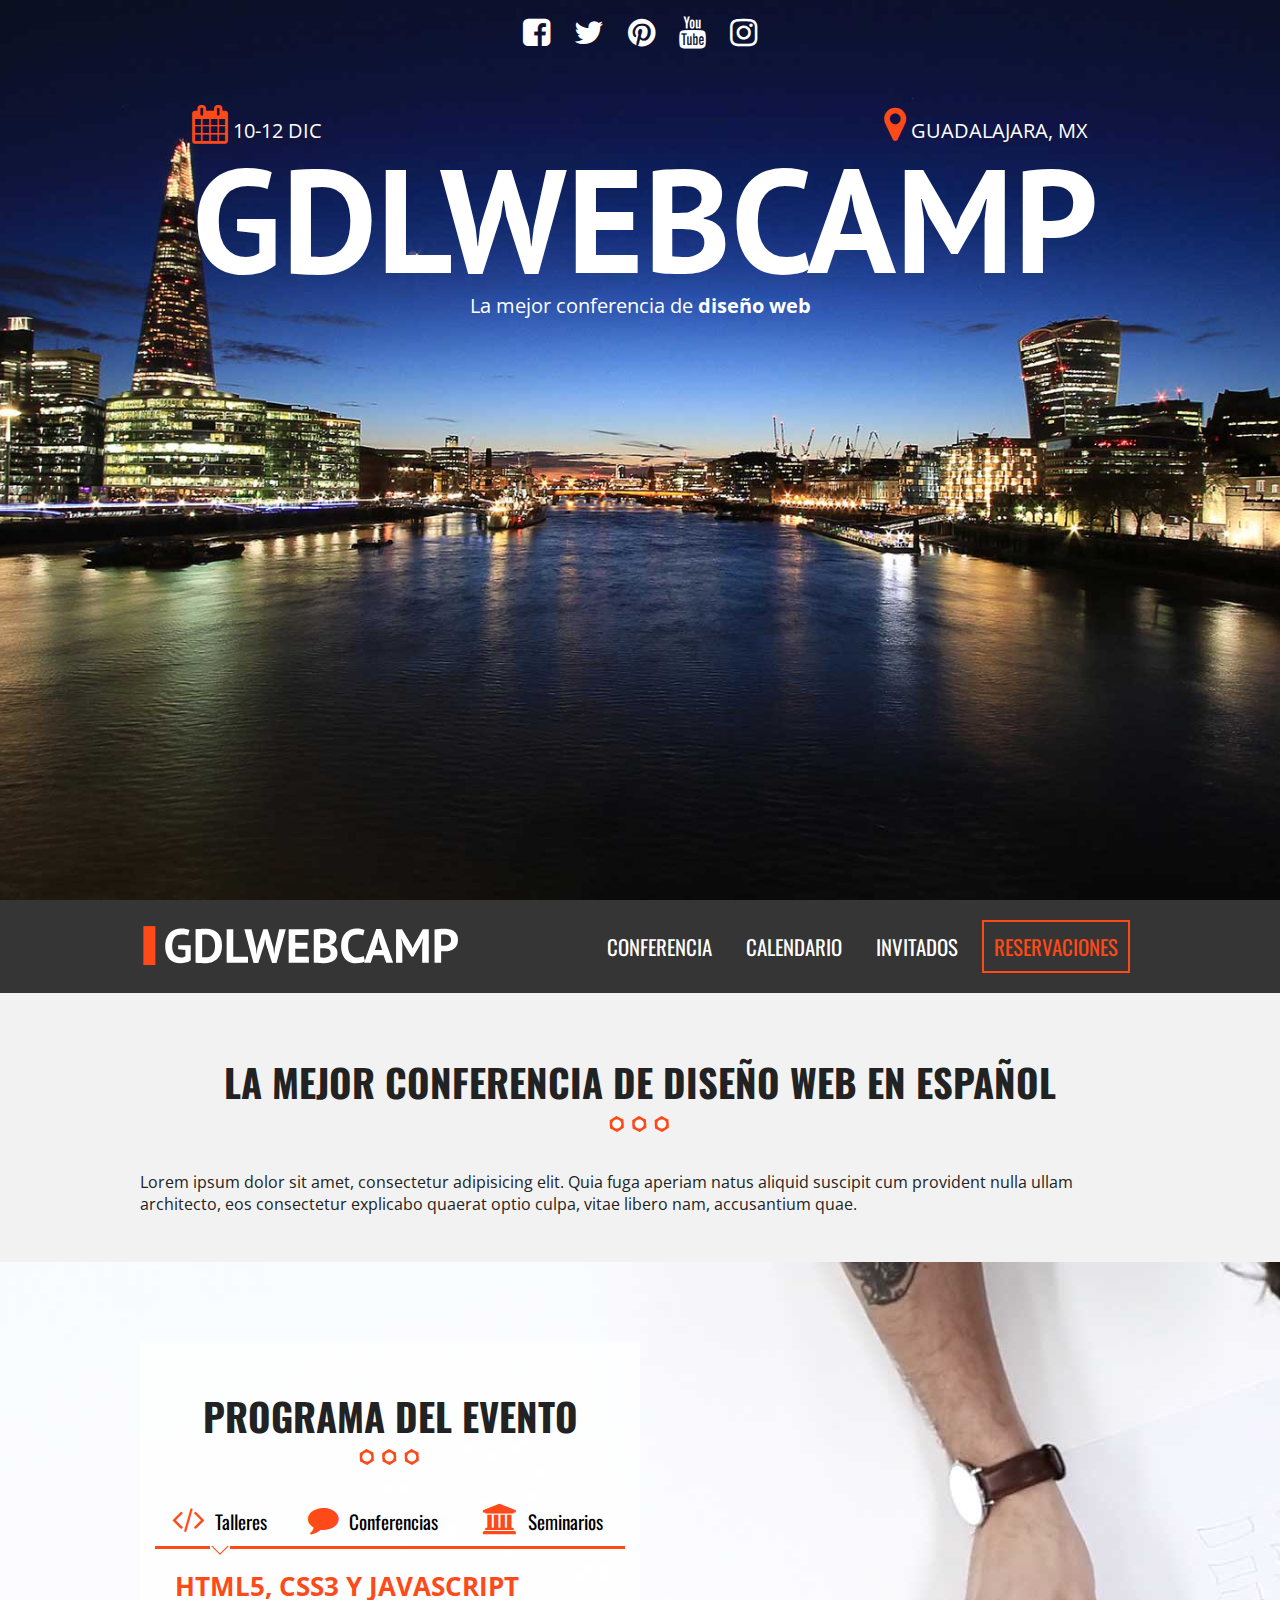
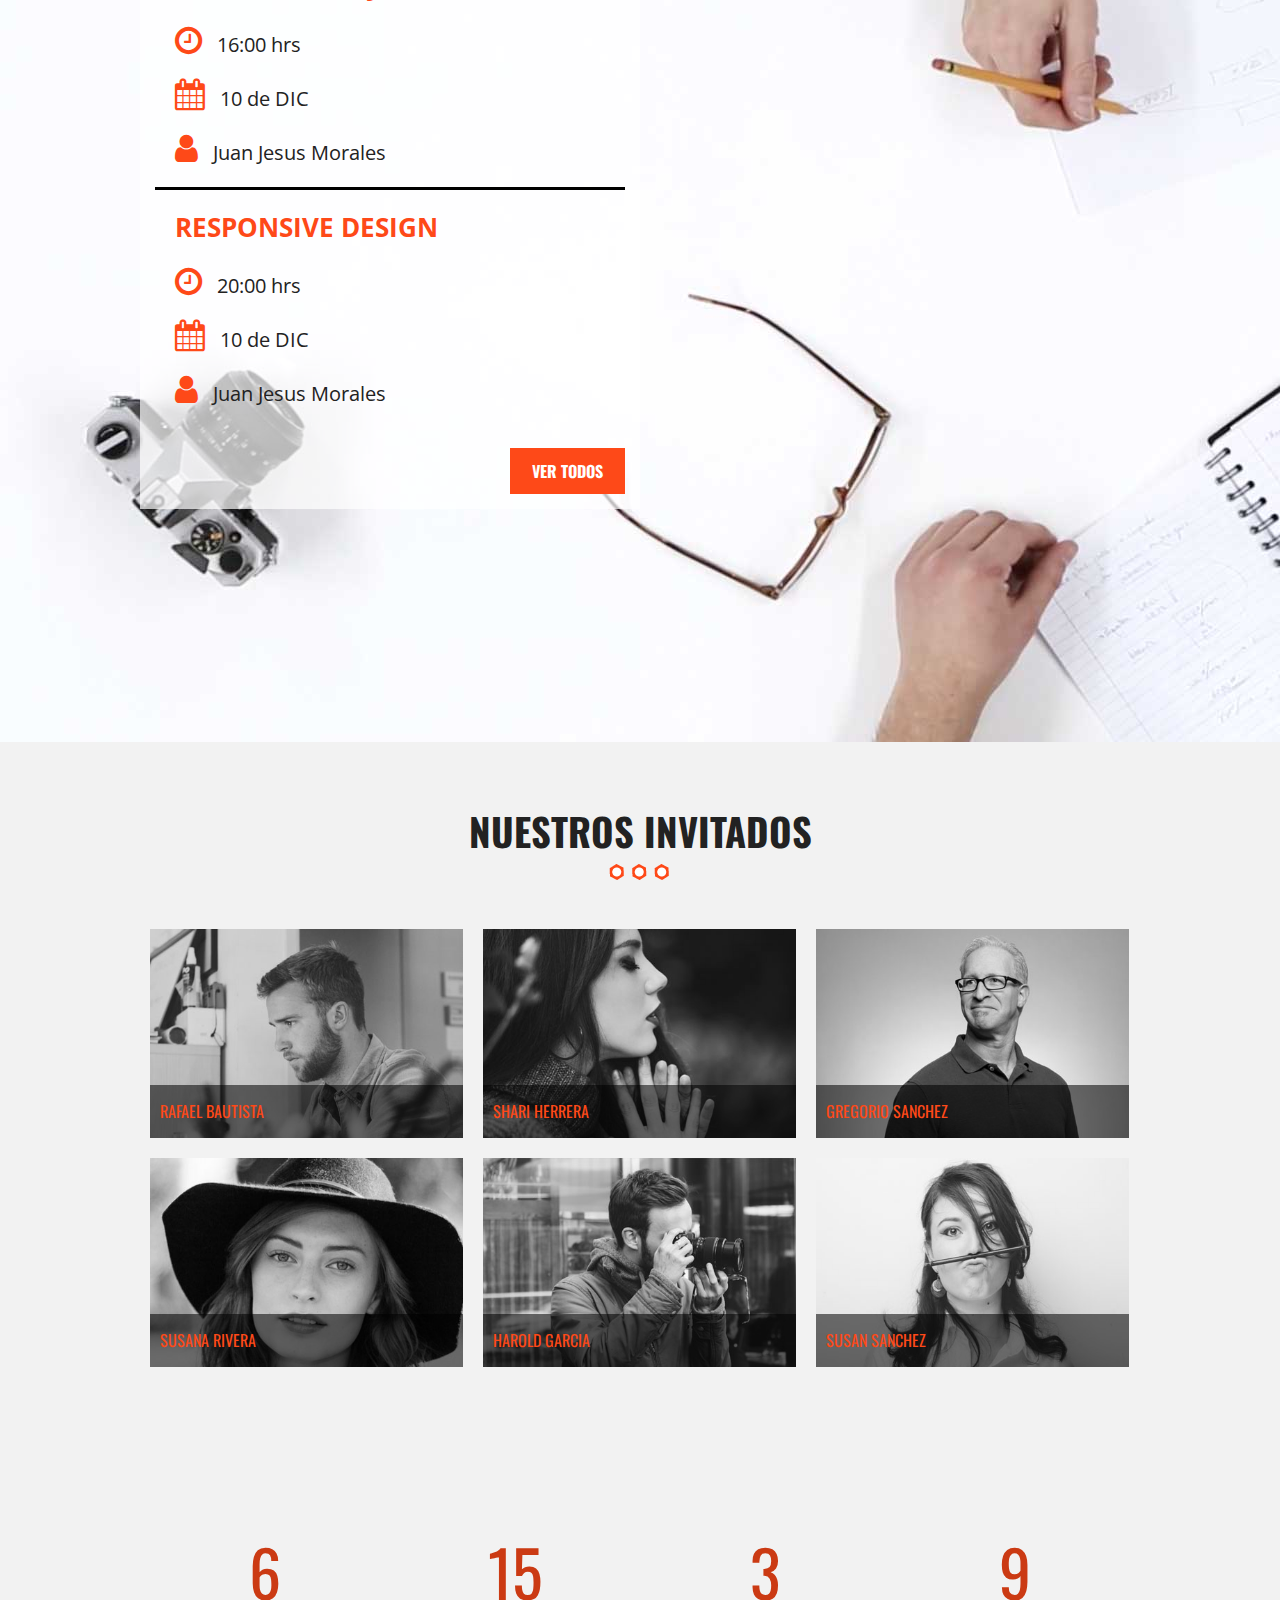
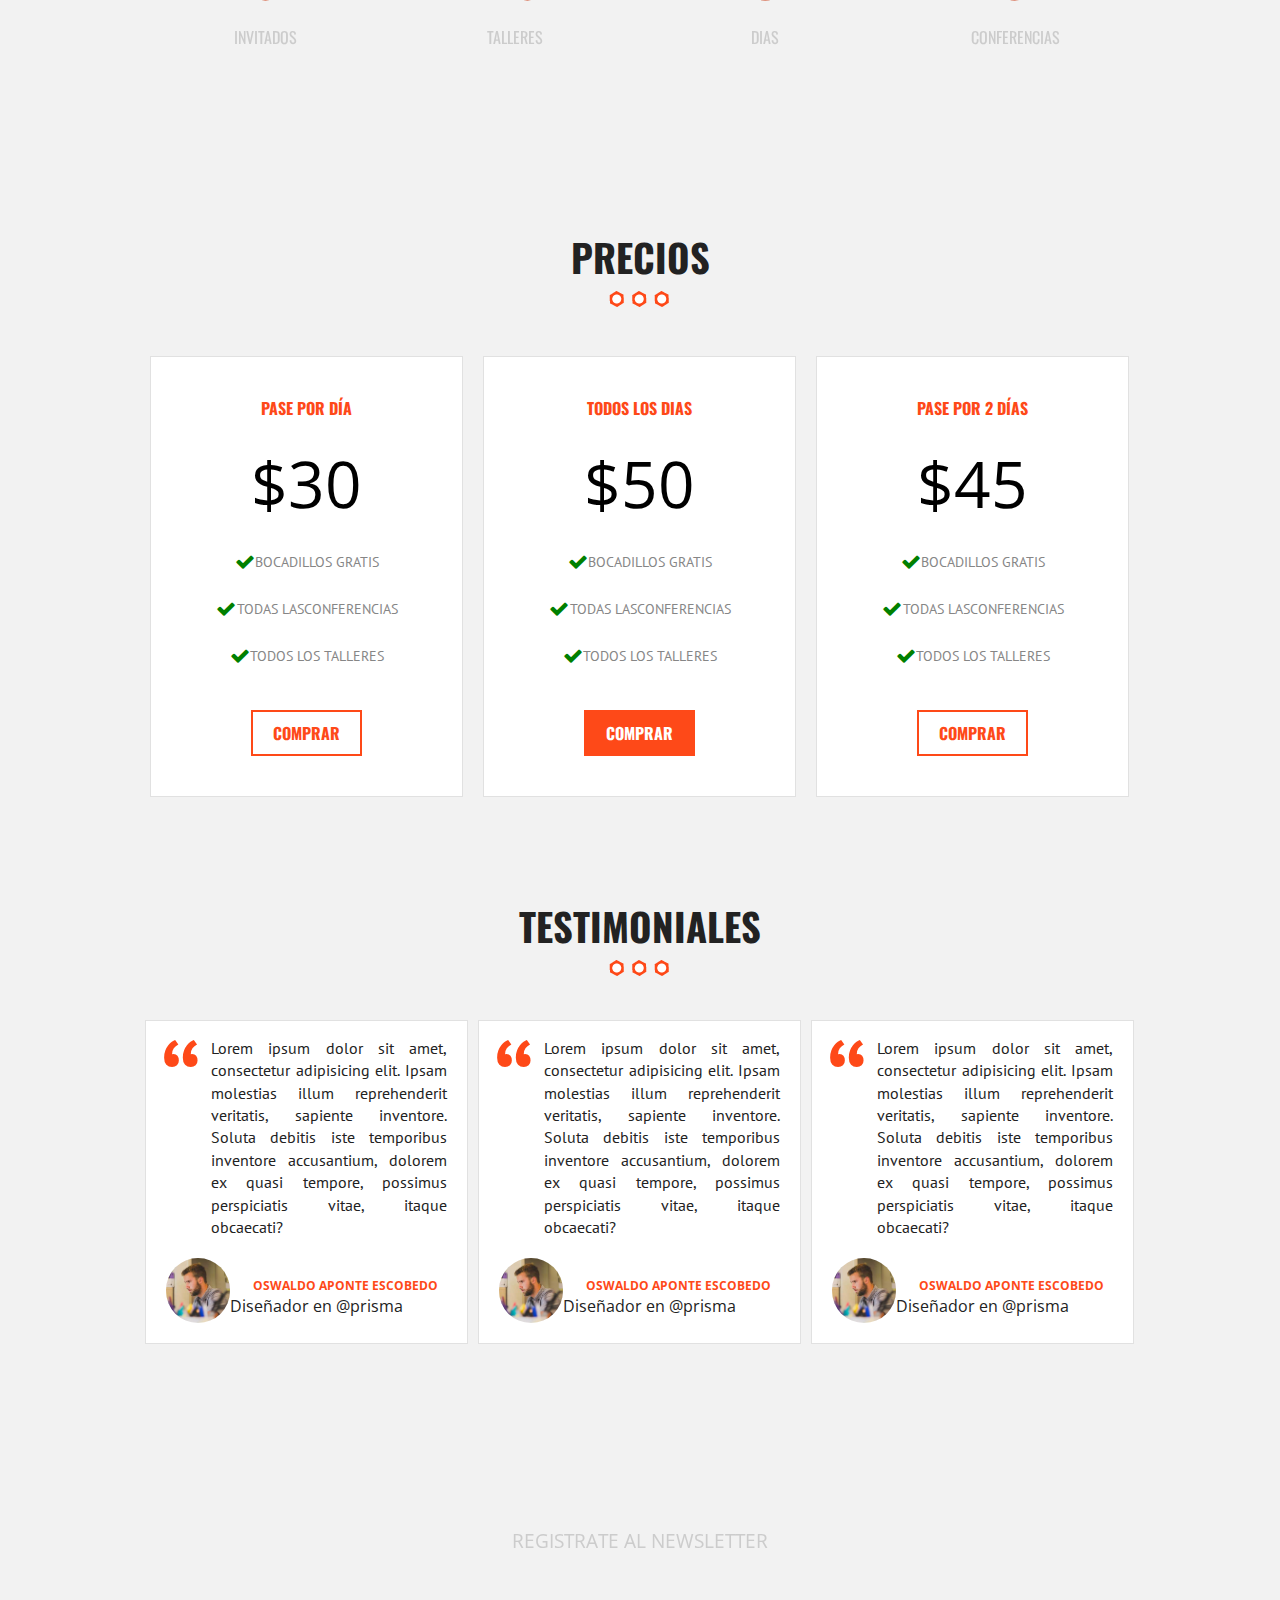
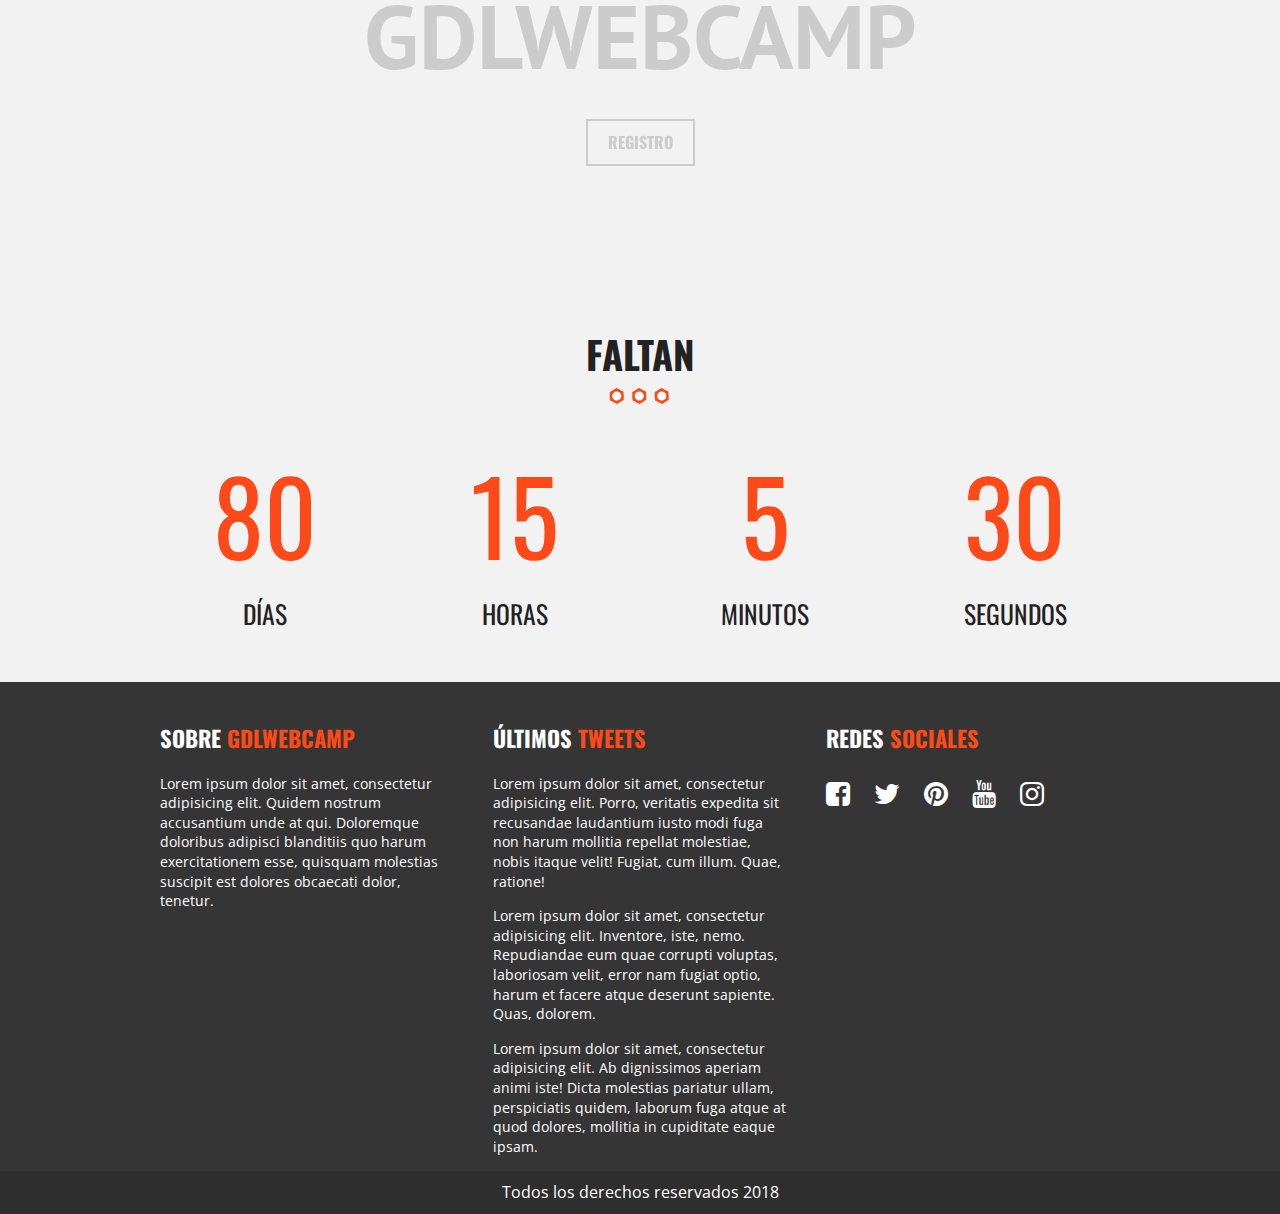
<file: index.html>
<!doctype html>
<html class="no-js" lang="">

<head>
  <meta charset="utf-8">
  <meta http-equiv="x-ua-compatible" content="ie=edge">
  <title>GDL WEB CAMP</title>
  <meta name="description" content="">
  <meta name="viewport" content="width=device-width, initial-scale=1, shrink-to-fit=no">

  <link rel="manifest" href="site.webmanifest">
  <link rel="apple-touch-icon" href="icon.png">
  <!-- Place favicon.ico in the root directory -->

  <link rel="stylesheet" href="css/normalize.css">
  <link rel="stylesheet" href="css/font-awesome.min.css">
  <link href="https://fonts.googleapis.com/css?family=Open+Sans|Oswald|PT+Sans" rel="stylesheet">
  <link rel="stylesheet" href="css/main.css">
</head>

<body>
  <!--[if lte IE 9]>
    <p class="browserupgrade">You are using an <strong>outdated</strong> browser. Please <a href="https://browsehappy.com/">upgrade your browser</a> to improve your experience and security.</p>
  <![endif]-->

  <!-- Add your site or application content here -->
<header class="site-header">
    <div class="hero">
        <div class="contenido-header">
            <nav class="redes-sociales">
                <a href=""><i class="fa fa-facebook-square" aria-hidden="true"></i></a>
                <a href=""><i class="fa fa-twitter" aria-hidden="true"></i></a>
                <a href=""><i class="fa fa-pinterest" aria-hidden="true"></i></a>
                <a href=""><i class="fa fa-youtube" aria-hidden="true"></i></a>
                <a href=""><i class="fa fa-instagram" aria-hidden="true"></i></a>
            </nav>
            <div class="informacion-evento">
               <div class="clearfix">
                    <p class="fecha"><i class="fa fa-calendar" aria-hidden="true"></i> 10-12 DIC</p>
                <p class="ciudad"><i class="fa fa-map-marker" aria-hidden="true"></i> Guadalajara, MX</p>
               </div>
               
                <h1 class="nombre-sitio">GdlWebCamp</h1>
            <p class="slogan">La mejor conferencia de <span>diseño web</span></p>
            </div>
        </div>
    </div>
</header>
<div class="barra">
    <div class="contenedor clearfix">
        <div class="logo"><img src="img/logo.svg" alt="GDLWEBCAMP-logo"></div>
        <div class="menu-movil">
            <span></span>
            <span></span>
            <span></span>
        </div>
        <nav class="navegacion-principal clearfix">
            <a href="">Conferencia</a>
            <a href="">Calendario</a>
            <a href="">Invitados</a>
            <a href="registro.html">Reservaciones</a>
        </nav>
    </div>
</div>
 <section class="seccion contenedor">
     <h2>La mejor conferencia de diseño web en español</h2>
     <p>Lorem ipsum dolor sit amet, consectetur adipisicing elit. Quia fuga aperiam natus aliquid suscipit cum provident nulla ullam architecto, eos consectetur explicabo quaerat optio culpa, vitae libero nam, accusantium quae.</p>
 </section>
<section class="programa">
      <div class="contenedor-video">
        <video autoplay loop poster="img/bg-talleres.jpg">
          <source src="video/video.mp4" type="video/mp4">
          <source src="video/video.webm" type="video/webm">
          <source src="video/video.ogv" type="video/ogg">
        </video>
      </div> <!--contenedor video-->
     <div class="contenido-programa">
         <div class="contenedor">
             <div class="programa-evento">
                 <h2>Programa del Evento</h2>
                 <nav class="menu-programa">
                     <a href="#talleres"><i class="fa fa-code" aria-hidden="true"></i>Talleres</a>
                     <a href="#conferencias"><i class="fa fa-comment" aria-hidden="true"></i>Conferencias</a>
                     <a href="#seminarios"><i class="fa fa-university" aria-hidden="true"></i>Seminarios</a>
                 </nav>
                 <div id="talleres" class="info-cursos ocultar clearfix">
                     <div class="detalle-evento">
                         <h3>HTML5, CSS3 Y JAVASCRIPT</h3>
                         <p><i class="fa fa-clock-o" aria-hidden="true"></i> 16:00 hrs</p>
                         <p><i class="fa fa-calendar" aria-hidden="true"></i> 10 de DIC</p>
                         <p><i class="fa fa-user" aria-hidden="true"></i> Juan Jesus Morales</p>
                     </div>
                     <div class="detalle-evento">
                         <h3>RESPONSIVE DESIGN</h3>
                         <p><i class="fa fa-clock-o" aria-hidden="true"></i> 20:00 hrs</p>
                         <p><i class="fa fa-calendar" aria-hidden="true"></i> 10 de DIC</p>
                         <p><i class="fa fa-user" aria-hidden="true"></i> Juan Jesus Morales</p>
                     </div>
                     <a href="" class="button float-right" >Ver todos</a>
                 </div>
                 <div id="conferencias" class="info-cursos ocultar clearfix">
                     <div class="detalle-evento">
                         <h3>Como ser freelancer</h3>
                         <p><i class="fa fa-clock-o" aria-hidden="true"></i> 10:00 hrs</p>
                         <p><i class="fa fa-calendar" aria-hidden="true"></i> 10 de DIC</p>
                         <p><i class="fa fa-user" aria-hidden="true"></i> Juan Jesus Morales</p>
                     </div>
                     <div class="detalle-evento">
                         <h3>Tecnologias del futuro</h3>
                         <p><i class="fa fa-clock-o" aria-hidden="true"></i> 17:00 hrs</p>
                         <p><i class="fa fa-calendar" aria-hidden="true"></i> 10 de DIC</p>
                         <p><i class="fa fa-user" aria-hidden="true"></i> Juan Jesus Morales</p>
                     </div>
                     <a href="" class="button float-right" >Ver todos</a>
                 </div>
                 <div id="seminarios" class="info-cursos ocultar clearfix">
                     <div class="detalle-evento">
                         <h3>Diseño UI/UX para moviles</h3>
                         <p><i class="fa fa-clock-o" aria-hidden="true"></i> 16:00 hrs</p>
                         <p><i class="fa fa-calendar" aria-hidden="true"></i> 10 de DIC</p>
                         <p><i class="fa fa-user" aria-hidden="true"></i> Juan Jesus Morales</p>
                     </div>
                     <div class="detalle-evento">
                         <h3>Aprende a programar en una mañana</h3>
                         <p><i class="fa fa-clock-o" aria-hidden="true"></i> 12:00 hrs</p>
                         <p><i class="fa fa-calendar" aria-hidden="true"></i> 10 de DIC</p>
                         <p><i class="fa fa-user" aria-hidden="true"></i> Juan Jesus Morales</p>
                     </div>
                     <a href="" class="button float-right" >Ver todos</a>
                 </div>
             </div>
         </div>
     </div>
 </section>
 <section class="invitados contenedor seccion">
     <h2>Nuestros Invitados</h2>
     <ul class="lista-invitados clearfix">
         <li>
             <div class="invitado">
                 <img src="img/invitado1.jpg" alt="invitado">
                 <p>Rafael Bautista</p>
             </div>
         </li>
         <li>
             <div class="invitado">
                 <img src="img/invitado2.jpg" alt="invitado2">
                 <p>Shari Herrera</p>
             </div>
         </li>
         <li>
             <div class="invitado">
                 <img src="img/invitado3.jpg" alt="invitado3">
                 <p>Gregorio Sanchez</p>
             </div>
         </li>
         <li>
             <div class="invitado">
                 <img src="img/invitado4.jpg" alt="invitado4">
                 <p>Susana Rivera</p>
             </div>
         </li>
         <li>
             <div class="invitado">
                 <img src="img/invitado5.jpg" alt="invitado5">
                 <p>Harold Garcia</p>
             </div>
         </li>
         <li>
             <div class="invitado">
                 <img src="img/invitado6.jpg" alt="invitado6">
                 <p>Susan Sanchez</p>
             </div>
         </li>
     </ul>
 </section>
 <div class="contador parrallax">
     <div class="contenedor">
         <ul class="resumen-evento clearfix">
             <li><p class="numero">6</p>Invitados</li>
             <li><p class="numero">15</p>Talleres</li>
             <li><p class="numero">3</p>Dias</li>
             <li><p class="numero">9</p>Conferencias</li>
         </ul>
     </div>
 </div>
 <section class="precios seccion">
     <h2>Precios</h2>
     <div class="contenedor">
         <ul class="lista-precios clearfix">
             <li>
                 <div class="tabla-precio">
                     <h3>Pase por día</h3>
                     <p class="numero">$30</p>
                     <ul>
                         <li>Bocadillos gratis</li>
                         <li>Todas lasconferencias</li>
                         <li>Todos los talleres</li>
                     </ul>
                     <a href="#" class="button hollow">Comprar</a>
                 </div>
             </li>
             <li>
                 <div class="tabla-precio">
                     <h3>Todos los dias</h3>
                     <p class="numero">$50</p>
                     <ul>
                         <li>Bocadillos gratis</li>
                         <li>Todas lasconferencias</li>
                         <li>Todos los talleres</li>
                     </ul>
                     <a href="#" class="button">Comprar</a>
                 </div>
             </li>
             <li>
                 <div class="tabla-precio">
                     <h3>Pase por 2 días</h3>
                     <p class="numero">$45</p>
                     <ul>
                         <li>Bocadillos gratis</li>
                         <li>Todas lasconferencias</li>
                         <li>Todos los talleres</li>
                     </ul>
                     <a href="#" class="button hollow">Comprar</a>
                 </div>
             </li>
         </ul>
     </div>
 </section>

 <section class="seccion">
     <h2>Testimoniales</h2>
     <div class="testimoniales contenedor clearfix">
     <div class="testimonial">
         <blockquote>
             <p>Lorem ipsum dolor sit amet, consectetur adipisicing elit. Ipsam molestias illum reprehenderit veritatis, sapiente inventore. Soluta debitis iste temporibus inventore accusantium, dolorem ex quasi tempore, possimus perspiciatis vitae, itaque obcaecati?</p>
             <footer class="info-testimonial clearfix">
                 <img src="img/testimonial.jpg" alt="imagen testimonial">
                 <cite>Oswaldo Aponte Escobedo</cite>
                 <span>Diseñador en @prisma</span>
             </footer>
         </blockquote>
     </div>
        <div class="testimonial">
         <blockquote>
             <p>Lorem ipsum dolor sit amet, consectetur adipisicing elit. Ipsam molestias illum reprehenderit veritatis, sapiente inventore. Soluta debitis iste temporibus inventore accusantium, dolorem ex quasi tempore, possimus perspiciatis vitae, itaque obcaecati?</p>
             <footer class="info-testimonial clearfix">
                 <img src="img/testimonial.jpg" alt="imagen testimonial">
                 <cite>Oswaldo Aponte Escobedo</cite>
                 <span>Diseñador en @prisma</span>
             </footer>
         </blockquote>
     </div>
        <div class="testimonial">
         <blockquote>
             <p>Lorem ipsum dolor sit amet, consectetur adipisicing elit. Ipsam molestias illum reprehenderit veritatis, sapiente inventore. Soluta debitis iste temporibus inventore accusantium, dolorem ex quasi tempore, possimus perspiciatis vitae, itaque obcaecati?</p>
             <footer class="info-testimonial clearfix">
                 <img src="img/testimonial.jpg" alt="imagen testimonial">
                 <cite>Oswaldo Aponte Escobedo</cite>
                 <span>Diseñador en @prisma</span>
             </footer>
         </blockquote>
     </div>
     </div>
 </section>
 <div class="newsletter">
     <div class="contenido contenedor">
         <p>Registrate al newsletter</p>
         <h3>gdlwebcamp</h3>
         <a href="#" class="button transparente">Registro</a>
     </div>
 </div>
 <section class="seccion">
     <h2>Faltan</h2>
     <div class="cuenta-regresiva contenedor">
         <ul class="clearfix">
             <li>
                 <p class="numero">80</p>días
             </li>
             <li>
                 <p class="numero">15</p>horas
             </li>
             <li>
                 <p class="numero">5</p>minutos
             </li>
             <li>
                 <p class="numero">30</p>segundos
             </li>
         </ul>
     </div>
 </section>
 <footer class="site-footer">
     <div class="contenedor clearfix">
         <div class="footer-informacion">
             <h3>Sobre <span>gdlwebcamp</span></h3>
             <p>Lorem ipsum dolor sit amet, consectetur adipisicing elit. Quidem nostrum accusantium unde at qui. Doloremque doloribus adipisci blanditiis quo harum exercitationem esse, quisquam molestias suscipit est dolores obcaecati dolor, tenetur.</p>
         </div>
            <div class="ultimos-tweets">
             <h3>Últimos <span>tweets</span></h3>
             <ul>
                 <li>Lorem ipsum dolor sit amet, consectetur adipisicing elit. Porro, veritatis expedita sit recusandae laudantium iusto modi fuga non harum mollitia repellat molestiae, nobis itaque velit! Fugiat, cum illum. Quae, ratione!</li>
                 <li>Lorem ipsum dolor sit amet, consectetur adipisicing elit. Inventore, iste, nemo. Repudiandae eum quae corrupti voluptas, laboriosam velit, error nam fugiat optio, harum et facere atque deserunt sapiente. Quas, dolorem.</li>
                 <li>Lorem ipsum dolor sit amet, consectetur adipisicing elit. Ab dignissimos aperiam animi iste! Dicta molestias pariatur ullam, perspiciatis quidem, laborum fuga atque at quod dolores, mollitia in cupiditate eaque ipsam.</li>
             </ul> 
         </div>
            <div class="menu">
             <h3>Redes <span>sociales</span></h3>
             <nav class="redes-sociales">
                <a href=""><i class="fa fa-facebook-square" aria-hidden="true"></i></a>
                <a href=""><i class="fa fa-twitter" aria-hidden="true"></i></a>
                <a href=""><i class="fa fa-pinterest" aria-hidden="true"></i></a>
                <a href=""><i class="fa fa-youtube" aria-hidden="true"></i></a>
                <a href=""><i class="fa fa-instagram" aria-hidden="true"></i></a>
            </nav>
         </div>
     </div>
 </footer>
 <p class="copyright">Todos los derechos reservados 2018</p>
  <script src="js/vendor/modernizr-3.6.0.min.js"></script>
  <script src="https://code.jquery.com/jquery-3.3.1.min.js" integrity="sha256-FgpCb/KJQlLNfOu91ta32o/NMZxltwRo8QtmkMRdAu8=" crossorigin="anonymous"></script>
  <script>window.jQuery || document.write('<script src="js/vendor/jquery-3.3.1.min.js"><\/script>')</script>
  <script src="js/plugins.js"></script>
  <script src="js/main.js"></script>

  <!-- Google Analytics: change UA-XXXXX-Y to be your site's ID. -->
  <script>
    window.ga = function () { ga.q.push(arguments) }; ga.q = []; ga.l = +new Date;
    ga('create', 'UA-XXXXX-Y', 'auto'); ga('send', 'pageview')
  </script>
  <script src="https://www.google-analytics.com/analytics.js" async defer></script>
</body>

</html>
</file>
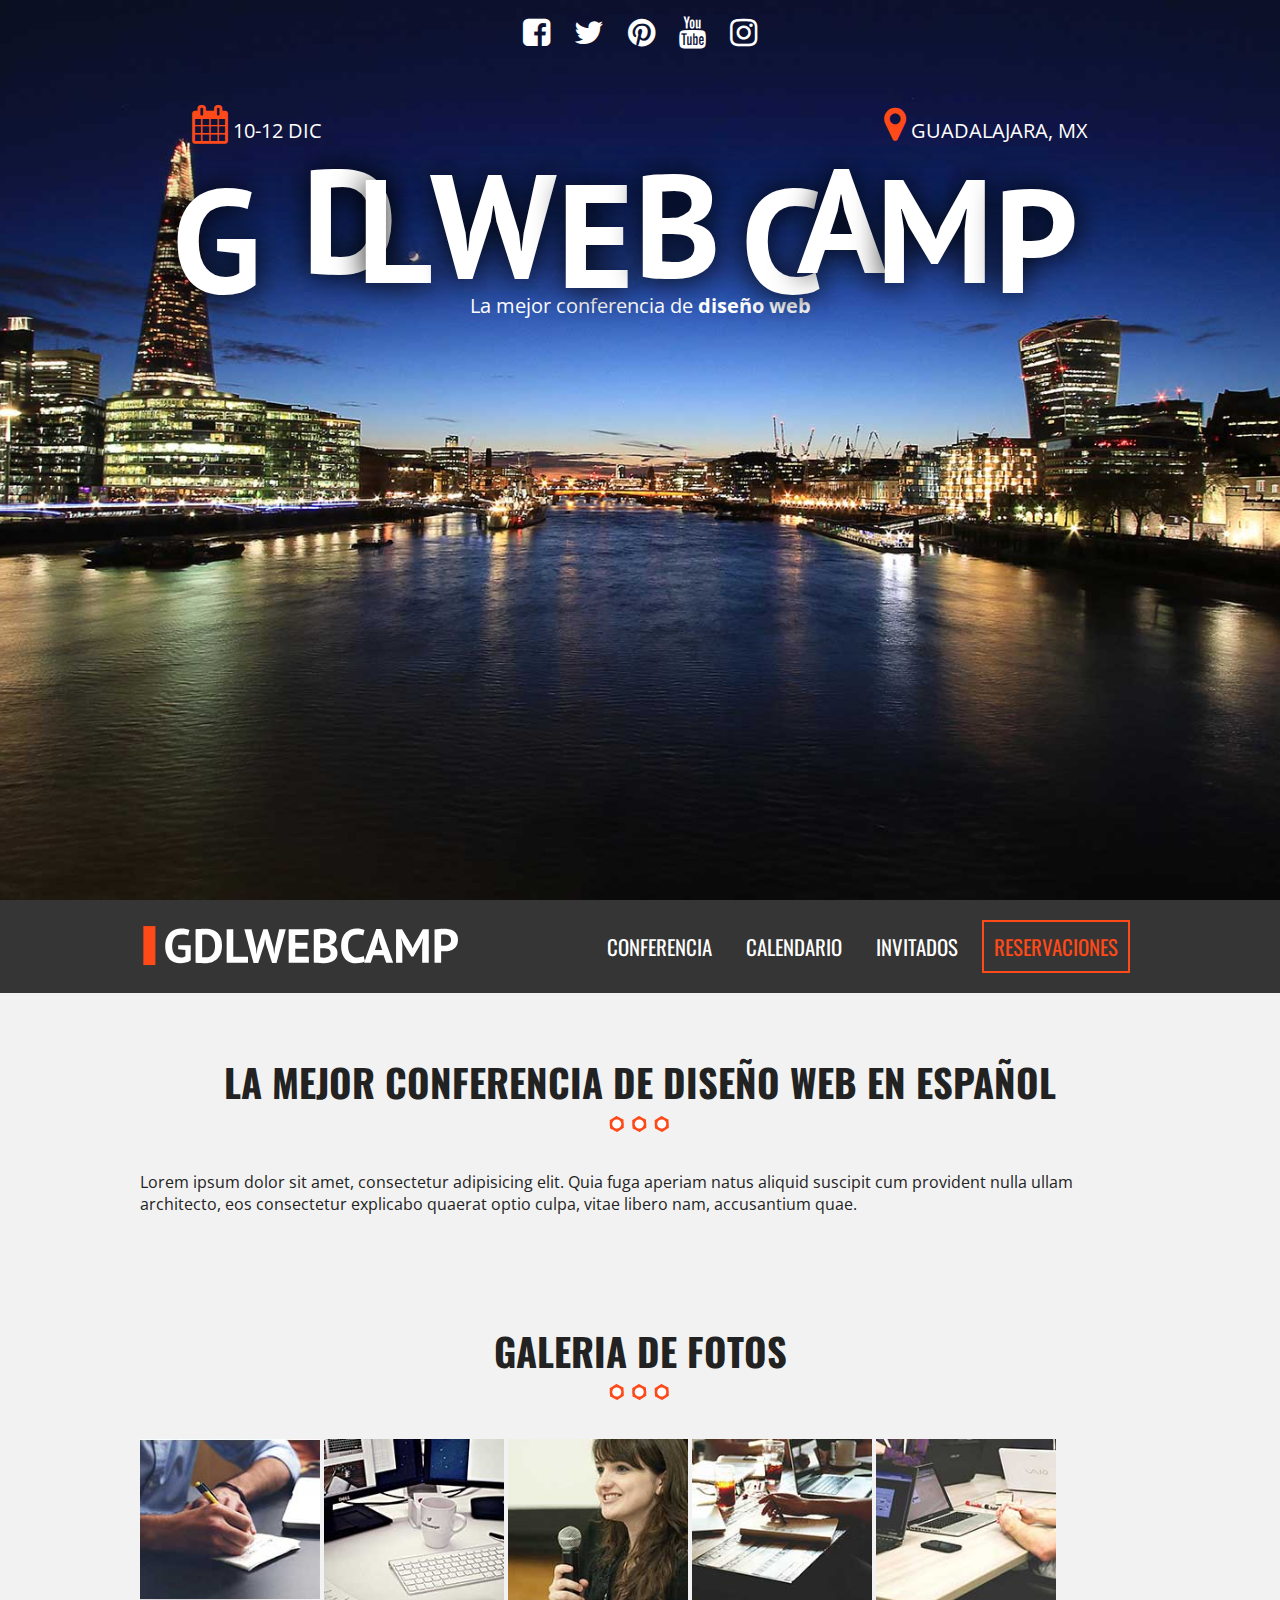
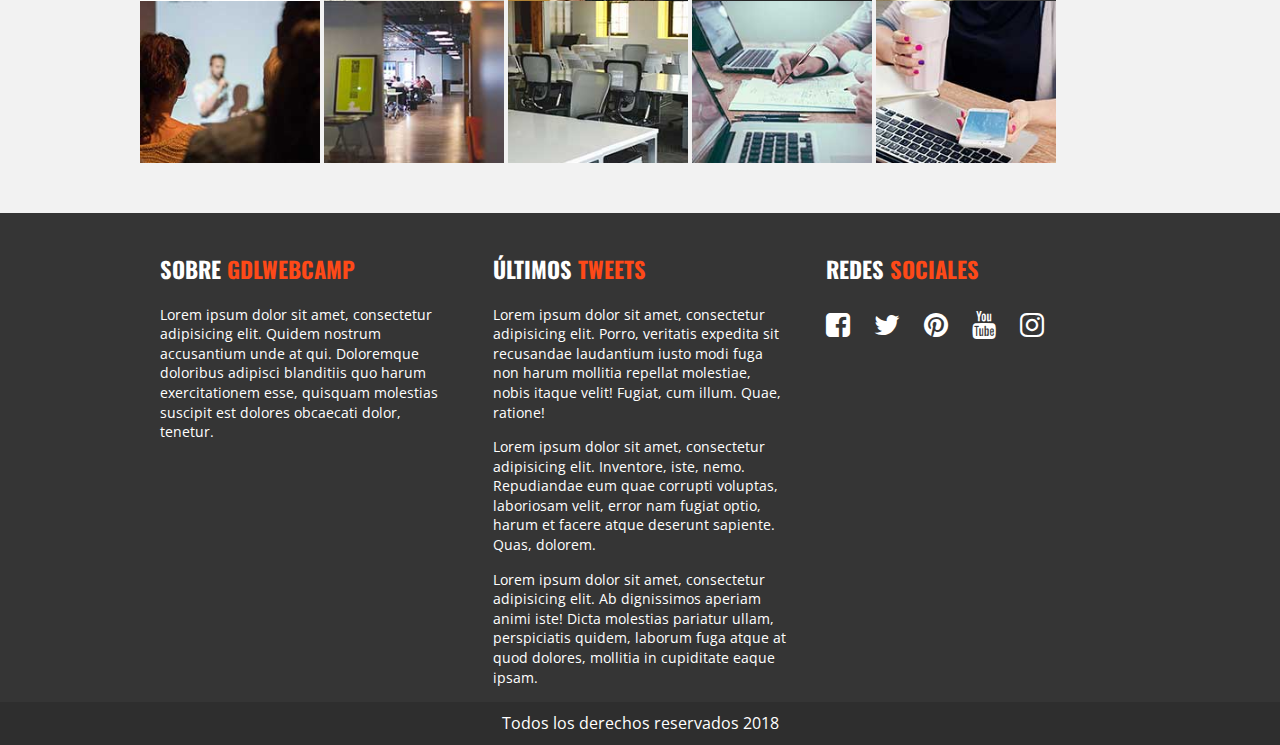
<file: conferencia.html>
<!doctype html>
<html class="no-js" lang="">

<head>
  <meta charset="utf-8">
  <meta http-equiv="x-ua-compatible" content="ie=edge">
  <title>GDL WEB CAMP</title>
  <meta name="description" content="">
  <meta name="viewport" content="width=device-width, initial-scale=1, shrink-to-fit=no">

  <link rel="manifest" href="site.webmanifest">
  <link rel="apple-touch-icon" href="icon.png">
  <!-- Place favicon.ico in the root directory -->

  <link rel="stylesheet" href="css/normalize.css">
  <link rel="stylesheet" href="css/font-awesome.min.css">
  <link rel="stylesheet" href="css/lightbox.css">
  <link href="https://fonts.googleapis.com/css?family=Open+Sans|Oswald|PT+Sans" rel="stylesheet">
  <link rel="stylesheet" href="css/main.css">
</head>

<body>
  <!--[if lte IE 9]>
    <p class="browserupgrade">You are using an <strong>outdated</strong> browser. Please <a href="https://browsehappy.com/">upgrade your browser</a> to improve your experience and security.</p>
  <![endif]-->

  <!-- Add your site or application content here -->
<header class="site-header">
    <div class="hero">
        <div class="contenido-header">
            <nav class="redes-sociales">
                <a href=""><i class="fa fa-facebook-square" aria-hidden="true"></i></a>
                <a href=""><i class="fa fa-twitter" aria-hidden="true"></i></a>
                <a href=""><i class="fa fa-pinterest" aria-hidden="true"></i></a>
                <a href=""><i class="fa fa-youtube" aria-hidden="true"></i></a>
                <a href=""><i class="fa fa-instagram" aria-hidden="true"></i></a>
            </nav>
            <div class="informacion-evento">
               <div class="clearfix">
                    <p class="fecha"><i class="fa fa-calendar" aria-hidden="true"></i> 10-12 DIC</p>
                <p class="ciudad"><i class="fa fa-map-marker" aria-hidden="true"></i> Guadalajara, MX</p>
               </div>
               
                <h1 class="nombre-sitio">GdlWebCamp</h1>
            <p class="slogan">La mejor conferencia de <span>diseño web</span></p>
            </div>
        </div>
    </div>
</header>
<div class="barra">
    <div class="contenedor clearfix">
        <div class="logo"><img src="img/logo.svg" alt="GDLWEBCAMP-logo"></div>
        <div class="menu-movil">
            <span></span>
            <span></span>
            <span></span>
        </div>
        <nav class="navegacion-principal clearfix">
            <a href="">Conferencia</a>
            <a href="">Calendario</a>
            <a href="">Invitados</a>
            <a href="registro.html">Reservaciones</a>
        </nav>
    </div>
</div>
 <section class="seccion contenedor">
     <h2>La mejor conferencia de diseño web en español</h2>
     <p>Lorem ipsum dolor sit amet, consectetur adipisicing elit. Quia fuga aperiam natus aliquid suscipit cum provident nulla ullam architecto, eos consectetur explicabo quaerat optio culpa, vitae libero nam, accusantium quae.</p>
 </section>
<section class="seccion contenedor">
    <h2>Galeria de fotos</h2>
    <div class="galeria">
    <a href="img/galeria/01.jpg" data-lightbox="galeria"><img src="img/galeria/thumbs/01.jpg" alt=""></a>
    <a href="img/galeria/02.jpg" data-lightbox="galeria"><img src="img/galeria/thumbs/02.jpg" alt=""></a>
    <a href="img/galeria/03.jpg" data-lightbox="galeria"><img src="img/galeria/thumbs/03.jpg" alt=""></a>
    <a href="img/galeria/04.jpg" data-lightbox="galeria"><img src="img/galeria/thumbs/04.jpg" alt=""></a>
    <a href="img/galeria/05.jpg" data-lightbox="galeria"><img src="img/galeria/thumbs/05.jpg" alt=""></a>
    <a href="img/galeria/06.jpg" data-lightbox="galeria"><img src="img/galeria/thumbs/06.jpg" alt=""></a>
    <a href="img/galeria/07.jpg" data-lightbox="galeria"><img src="img/galeria/thumbs/07.jpg" alt=""></a>
    <a href="img/galeria/08.jpg" data-lightbox="galeria"><img src="img/galeria/thumbs/08.jpg" alt=""></a>
    <a href="img/galeria/09.jpg" data-lightbox="galeria"><img src="img/galeria/thumbs/09.jpg" alt=""></a>
    <a href="img/galeria/10.jpg" data-lightbox="galeria"><img src="img/galeria/thumbs/10.jpg" alt=""></a>
    </div>
</section>
 
 
 <footer class="site-footer">
     <div class="contenedor clearfix">
         <div class="footer-informacion">
             <h3>Sobre <span>gdlwebcamp</span></h3>
             <p>Lorem ipsum dolor sit amet, consectetur adipisicing elit. Quidem nostrum accusantium unde at qui. Doloremque doloribus adipisci blanditiis quo harum exercitationem esse, quisquam molestias suscipit est dolores obcaecati dolor, tenetur.</p>
         </div>
            <div class="ultimos-tweets">
             <h3>Últimos <span>tweets</span></h3>
             <ul>
                 <li>Lorem ipsum dolor sit amet, consectetur adipisicing elit. Porro, veritatis expedita sit recusandae laudantium iusto modi fuga non harum mollitia repellat molestiae, nobis itaque velit! Fugiat, cum illum. Quae, ratione!</li>
                 <li>Lorem ipsum dolor sit amet, consectetur adipisicing elit. Inventore, iste, nemo. Repudiandae eum quae corrupti voluptas, laboriosam velit, error nam fugiat optio, harum et facere atque deserunt sapiente. Quas, dolorem.</li>
                 <li>Lorem ipsum dolor sit amet, consectetur adipisicing elit. Ab dignissimos aperiam animi iste! Dicta molestias pariatur ullam, perspiciatis quidem, laborum fuga atque at quod dolores, mollitia in cupiditate eaque ipsam.</li>
             </ul> 
         </div>
            <div class="menu">
             <h3>Redes <span>sociales</span></h3>
             <nav class="redes-sociales">
                <a href=""><i class="fa fa-facebook-square" aria-hidden="true"></i></a>
                <a href=""><i class="fa fa-twitter" aria-hidden="true"></i></a>
                <a href=""><i class="fa fa-pinterest" aria-hidden="true"></i></a>
                <a href=""><i class="fa fa-youtube" aria-hidden="true"></i></a>
                <a href=""><i class="fa fa-instagram" aria-hidden="true"></i></a>
            </nav>
         </div>
     </div>
 </footer>
 <p class="copyright">Todos los derechos reservados 2018</p>
  <script src="js/vendor/modernizr-3.6.0.min.js"></script>
  <script src="https://code.jquery.com/jquery-3.3.1.min.js" integrity="sha256-FgpCb/KJQlLNfOu91ta32o/NMZxltwRo8QtmkMRdAu8=" crossorigin="anonymous"></script>
  <script>window.jQuery || document.write('<script src="js/vendor/jquery-3.3.1.min.js"><\/script>')</script>
  <script src="js/plugins.js"></script>
  <script src="js/jquery.animateNumber.min.js"></script>
  <script src="js/main.js"></script>
  <script src="js/jquery.countdown.min.js"></script>
  <script src="js/jquery.lettering.js"></script>
  <script src="js/lightbox.js"></script>

  <!-- Google Analytics: change UA-XXXXX-Y to be your site's ID. -->
  <script>
    window.ga = function () { ga.q.push(arguments) }; ga.q = []; ga.l = +new Date;
    ga('create', 'UA-XXXXX-Y', 'auto'); ga('send', 'pageview')
  </script>
  <script src="https://www.google-analytics.com/analytics.js" async defer></script>
</body>

</html>
</file>
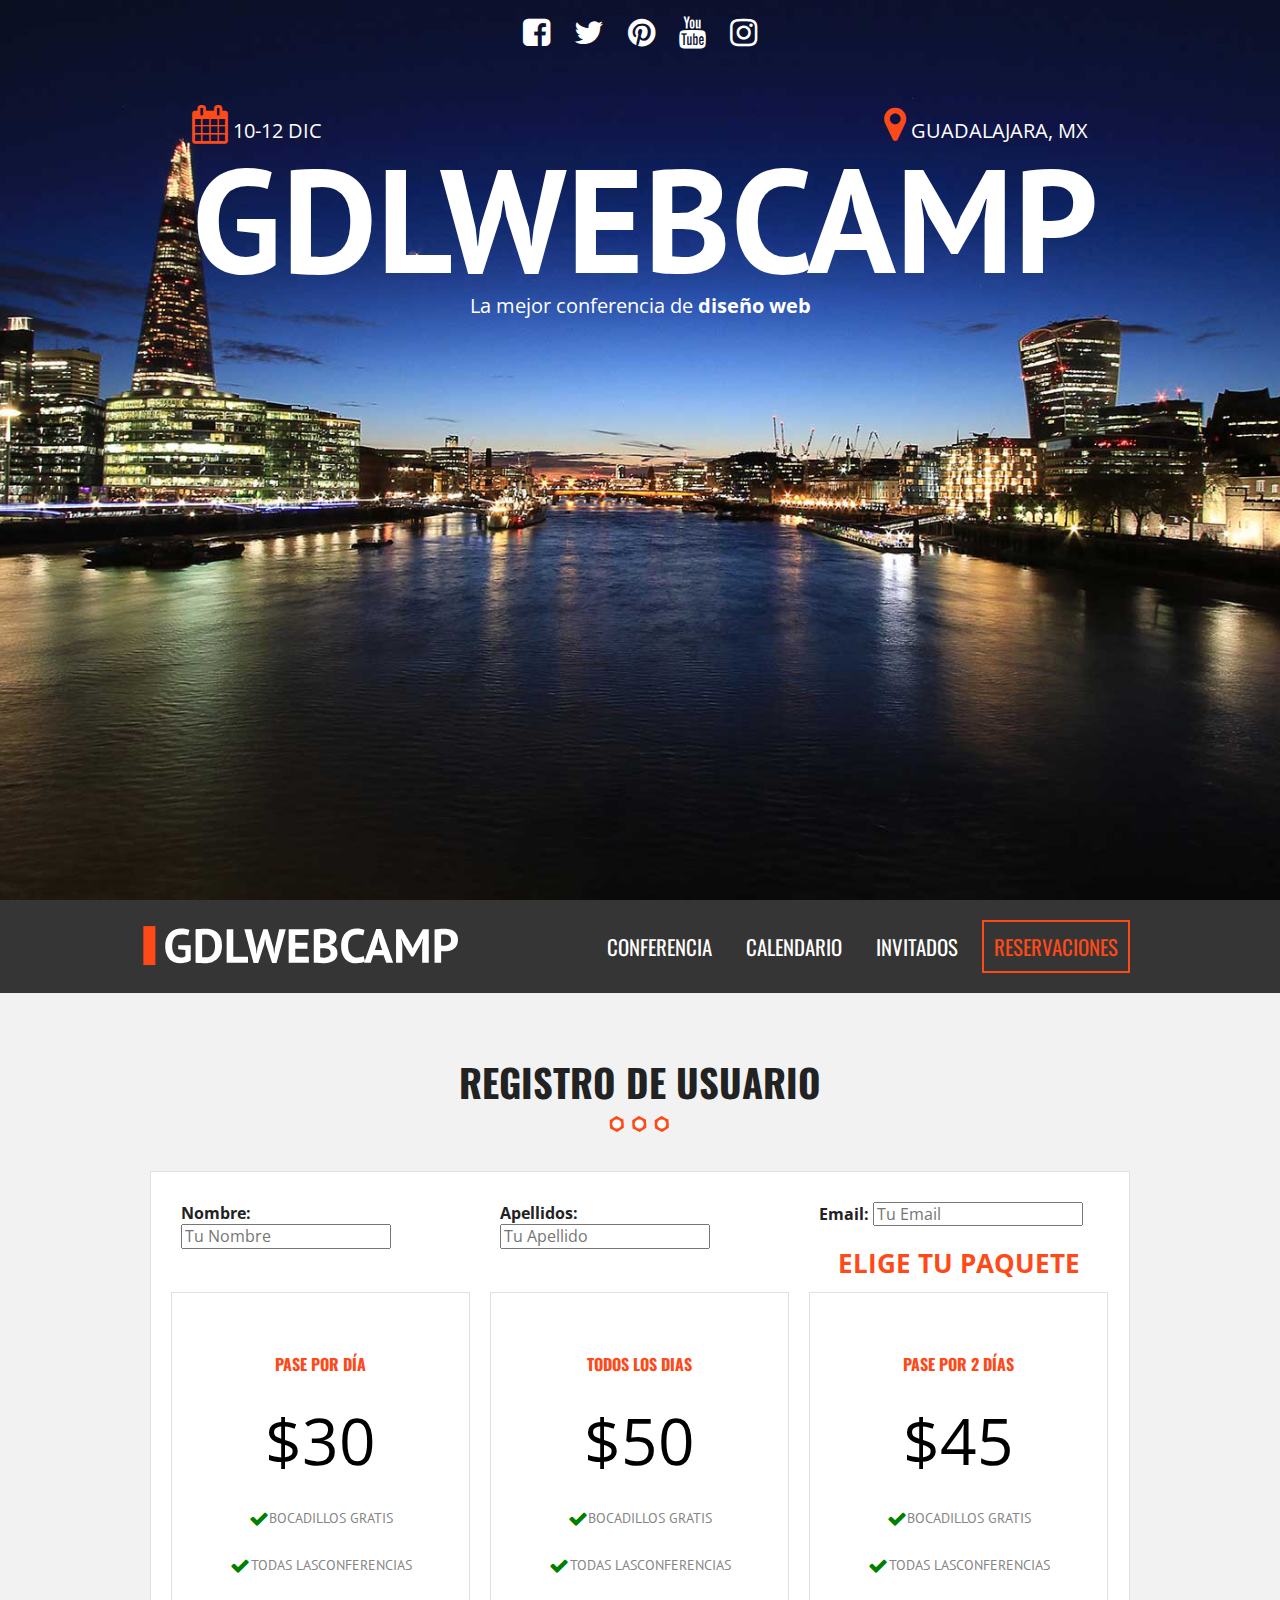
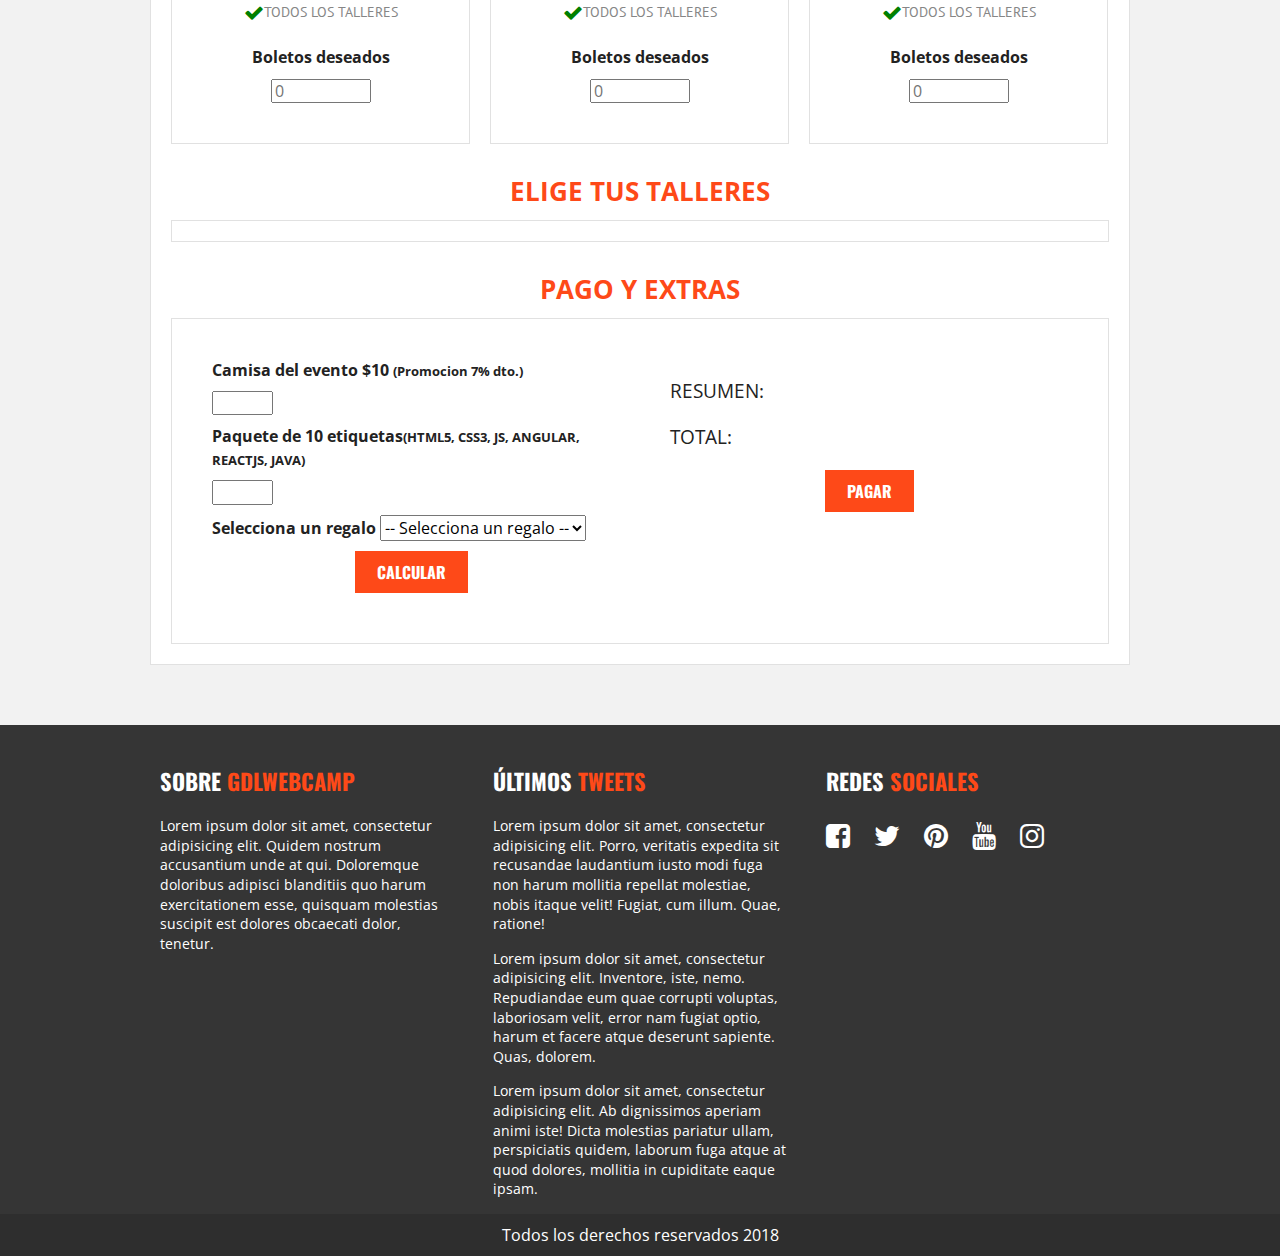
<file: registro.html>
<!doctype html>
<html class="no-js" lang="">

<head>
  <meta charset="utf-8">
  <meta http-equiv="x-ua-compatible" content="ie=edge">
  <title>GDL WEB CAMP</title>
  <meta name="description" content="">
  <meta name="viewport" content="width=device-width, initial-scale=1, shrink-to-fit=no">

  <link rel="manifest" href="site.webmanifest">
  <link rel="apple-touch-icon" href="icon.png">
  <!-- Place favicon.ico in the root directory -->

  <link rel="stylesheet" href="css/normalize.css">
  <link rel="stylesheet" href="css/font-awesome.min.css">
  <link href="https://fonts.googleapis.com/css?family=Open+Sans|Oswald|PT+Sans" rel="stylesheet">
  <link rel="stylesheet" href="css/main.css">
</head>

<body>
  <!--[if lte IE 9]>
    <p class="browserupgrade">You are using an <strong>outdated</strong> browser. Please <a href="https://browsehappy.com/">upgrade your browser</a> to improve your experience and security.</p>
  <![endif]-->

  <!-- Add your site or application content here -->
<header class="site-header">
    <div class="hero">
        <div class="contenido-header">
            <nav class="redes-sociales">
                <a href=""><i class="fa fa-facebook-square" aria-hidden="true"></i></a>
                <a href=""><i class="fa fa-twitter" aria-hidden="true"></i></a>
                <a href=""><i class="fa fa-pinterest" aria-hidden="true"></i></a>
                <a href=""><i class="fa fa-youtube" aria-hidden="true"></i></a>
                <a href=""><i class="fa fa-instagram" aria-hidden="true"></i></a>
            </nav>
            <div class="informacion-evento">
               <div class="clearfix">
                    <p class="fecha"><i class="fa fa-calendar" aria-hidden="true"></i> 10-12 DIC</p>
                <p class="ciudad"><i class="fa fa-map-marker" aria-hidden="true"></i> Guadalajara, MX</p>
               </div>
               
                <h1 class="nombre-sitio">GdlWebCamp</h1>
            <p class="slogan">La mejor conferencia de <span>diseño web</span></p>
            </div>
        </div>
    </div>
</header>
<div class="barra">
    <div class="contenedor clearfix">
        <div class="logo"><img src="img/logo.svg" alt="GDLWEBCAMP-logo"></div>
        <div class="menu-movil">
            <span></span>
            <span></span>
            <span></span>
        </div>
        <nav class="navegacion-principal clearfix">
            <a href="">Conferencia</a>
            <a href="">Calendario</a>
            <a href="">Invitados</a>
            <a href="registro.html">Reservaciones</a>
        </nav>
    </div>
</div>
 <section class="seccion contenedor">
     <h2>Registro de usuario</h2>
     <form id="registro" class="registro" action="" method="post">
         <div id="datos_usuario" class="registro caja clearfix">
             <div class="campo">
             <label for="nombre">Nombre:</label>
             <input type="text" id="nombre" name="nombre" placeholder="Tu Nombre">
             </div>
             <div class="campo">
             <label for="apellido">Apellidos:</label>
             <input type="text" id="apellido" name="apellido" placeholder="Tu Apellido">
             </div>
             <div class="campo">
             <label for="email">Email:</label>
             <input type="email" id="email" name="email" placeholder="Tu Email">
             </div>
             <div id="error"></div>
             <div id="paquetes" class="paquetes">
                 <h3>Elige tu paquete</h3>
                 <ul class="lista-precios clearfix">
             <li>
                 <div class="tabla-precio">
                     <h3>Pase por día</h3>
                     <p class="numero">$30</p>
                     <ul>
                         <li>Bocadillos gratis</li>
                         <li>Todas lasconferencias</li>
                         <li>Todos los talleres</li>
                     </ul>
                     <div class="order">
                         <label for="pase_un_dia">Boletos deseados</label>
                         <input type="number" min="0" max="50" placeholder="0" id="pase_un_dia" size="3" name="pase_un_dia">
                     </div>
                 </div>
             </li>
             <li>
                 <div class="tabla-precio">
                     <h3>Todos los dias</h3>
                     <p class="numero">$50</p>
                     <ul>
                         <li>Bocadillos gratis</li>
                         <li>Todas lasconferencias</li>
                         <li>Todos los talleres</li>
                     </ul>
                     <div class="order">
                         <label for="pase_todos_dias">Boletos deseados</label>
                         <input type="number" min="0" max="50" placeholder="0" id="pase_todos_dias" size="3" name="pase_todos_dias">
                     </div>
                 </div>
             </li>
             <li>
                 <div class="tabla-precio">
                     <h3>Pase por 2 días</h3>
                     <p class="numero">$45</p>
                     <ul>
                         <li>Bocadillos gratis</li>
                         <li>Todas lasconferencias</li>
                         <li>Todos los talleres</li>
                     </ul>
                     <div class="order">
                         <label for="pase_dos_dias">Boletos deseados</label>
                         <input type="number" min="0" max="50" placeholder="0" id="pase_dos_dias" size="3" name="pase_dos_dias">
                     </div>
                 </div>
             </li>
         </ul>
             </div>
              <div id="eventos" class="eventos clearfix">
                         <h3>Elige tus talleres</h3>
                         <div class="caja">
                               <div id="viernes" class="contenido-dia clearfix">
                                   <h4>Viernes</h4>
                                       <div>
                                           <p>Talleres:</p>
                                           <label><input type="checkbox" name="registro[]" id="taller_01" value="taller_01"><time>10:00</time> Responsive Web Design</label>
                                           <label><input type="checkbox" name="registro[]" id="taller_02" value="taller_02"><time>12:00</time> Flexbox</label>
                                           <label><input type="checkbox" name="registro[]" id="taller_03" value="taller_03"><time>14:00</time> HTML5 y CSS3</label>
                                           <label><input type="checkbox" name="registro[]" id="taller_04" value="taller_04"><time>17:00</time> Drupal</label>
                                           <label><input type="checkbox" name="registro[]" id="taller_05" value="taller_05"><time>19:00</time> WordPress</label>
                                       </div>
                                       <div>
                                           <p>Conferencias:</p>
                                           <label><input type="checkbox" name="registro[]" id="conf_01" value="conf_01"><time>10:00</time> Como ser Freelancer</label>
                                           <label><input type="checkbox" name="registro[]" id="conf_02" value="conf_02"><time>17:00</time> Tecnologías del Futuro</label>
                                           <label><input type="checkbox" name="registro[]" id="conf_03" value="conf_03"><time>19:00</time> Seguridad en la Web</label>
                                       </div>
                                       <div>
                                           <p>Seminarios:</p>
                                           <label><input type="checkbox" name="registro[]" id="sem_01" value="sem_01"><time>10:00</time> Diseño UI y UX para móviles</label>
                                       </div>
                               </div> <!--#viernes-->
                               <div id="sabado" class="contenido-dia clearfix">
                                   <h4>Sábado</h4>
                                   <div>
                                         <p>Talleres:</p>
                                         <label><input type="checkbox" name="registro[]" id="taller_06" value="taller_06"><time>10:00</time> AngularJS</label>
                                         <label><input type="checkbox" name="registro[]" id="taller_07" value="taller_07"><time>12:00</time> PHP y MySQL</label>
                                         <label><input type="checkbox" name="registro[]" id="taller_08" value="taller_08"><time>14:00</time> JavaScript Avanzado</label>
                                         <label><input type="checkbox" name="registro[]" id="taller_09" value="taller_09"><time>17:00</time> SEO en Google</label>
                                         <label><input type="checkbox" name="registro[]" id="taller_10" value="taller_10"><time>19:00</time> De Photoshop a HTML5 y CSS3</label>
                                         <label><input type="checkbox" name="registro[]" id="taller_11" value="taller_11"><time>21:00</time> PHP Medio y Avanzado</label>
                                   </div>
                                   <div>
                                         <p>Conferencias:</p>
                                         <label><input type="checkbox" name="registro[]" id="conf_04" value="conf_04"><time>10:00</time> Como crear una tienda online que venda millones en pocos días</label>
                                         <label><input type="checkbox" name="registro[]" id="conf_05" value="conf_05"><time>17:00</time> Los mejores lugares para encontrar trabajo</label>
                                         <label><input type="checkbox" name="registro[]" id="conf_06" value="conf_06"><time>19:00</time> Pasos para crear un negocio rentable</label>
                                   </div>
                                   <div>
                                         <p>Seminarios:</p>
                                         <label><input type="checkbox" name="registro[]" id="sem_02" value="sem_02"><time>10:00</time> Aprende a Programar en una mañana</label>
                                         <label><input type="checkbox" name="registro[]" id="sem_03" value="sem_03"><time>17:00</time> Diseño UI y UX para móviles</label>
                                   </div>
                               </div> <!--#sabado-->
                               <div id="domingo" class="contenido-dia clearfix">
                                   <h4>Domingo</h4>
                                   <div>
                                         <p>Talleres:</p>
                                         <label><input type="checkbox" name="registro[]" id="taller_12" value="taller_12"><time>10:00</time> Laravel</label>
                                         <label><input type="checkbox" name="registro[]" id="taller_13" value="taller_13"><time>12:00</time> Crea tu propia API</label>
                                         <label><input type="checkbox" name="registro[]" id="taller_14" value="taller_14"><time>14:00</time> JavaScript y jQuery</label>
                                         <label><input type="checkbox" name="registro[]" id="taller_15" value="taller_15"><time>17:00</time> Creando Plantillas para WordPress</label>
                                         <label><input type="checkbox" name="registro[]" id="taller_16" value="taller_16"><time>19:00</time> Tiendas Virtuales en Magento</label>
                                   </div>
                                   <div>
                                         <p>Conferencias:</p>
                                         <label><input type="checkbox" name="registro[]" id="conf_07" value="conf_07"><time>10:00</time> Como hacer Marketing en línea</label>
                                         <label><input type="checkbox" name="registro[]" id="conf_08" value="conf_08"><time>17:00</time> ¿Con que lenguaje debo empezar?</label>
                                         <label><input type="checkbox" name="registro[]" id="conf_09" value="conf_09"><time>19:00</time> Frameworks y librerias Open Source</label>
                                   </div>
                                   <div>
                                         <p>Seminarios:</p>
                                         <label><input type="checkbox" name="registro[]" id="sem_04" value="sem_04"><time>14:00</time> Creando una App en Android en una tarde</label>
                                         <label><input type="checkbox" name="registro[]" id="sem_05" value="sem_05"><time>17:00</time> Creando una App en iOS en una tarde</label>
                                   </div>
                               </div> <!--#domingo-->
                           </div><!--.caja-->
                     </div> <!--#eventos-->
                     <div id="resumen" class="resumen">
                         <h3>Pago y Extras</h3>
                         <div class="caja clearfix">
                             <div class="extras">
                                 <div class="orden">
                                     <label for="camisa_evento">Camisa del evento $10 <small>(Promocion 7% dto.)</small></label>
                                     <input type="number" max="20" min="0" name="camisa_evento" id="camisa_evento">
                                 </div>
                                 <div class="orden">
                                     <label for="etiquetas">Paquete de 10 etiquetas<small>(HTML5, CSS3, JS, ANGULAR, REACTJS, JAVA)</small></label><br>
                                     <input type="number" name="etiquetas" id="etiquetas" max="20" min="0" >
                                 </div>
                                 <div class="orden">
                                     <label for="regalo">Selecciona un regalo</label>
                                    <select name="regalo" id="regalo" required>
                                        <option value="">-- Selecciona un regalo --</option>
                                        <option value="ETI">Entiquetas</option>
                                        <option value="PUL">Pulseras</option>
                                        <option value="PLU">Plumas</option>
                                    </select>
                                 </div>
                                 <input type="button" id="calcular" class="button" value="Calcular">
                             </div>
                             <div class="total">
                                 <p>Resumen:</p>
                                 <div id="lista_productos">
                                     
                                 </div>
                                 <p>Total:</p>
                                 <div id="suma_total">
                                     
                                 </div>
                                 <input type="submit" id="btnRegistro" class="button" value="Pagar">
                             </div>
                         </div>
                     </div>
         </div>
     </form>
 </section>
 <footer class="site-footer">
     <div class="contenedor clearfix">
         <div class="footer-informacion">
             <h3>Sobre <span>gdlwebcamp</span></h3>
             <p>Lorem ipsum dolor sit amet, consectetur adipisicing elit. Quidem nostrum accusantium unde at qui. Doloremque doloribus adipisci blanditiis quo harum exercitationem esse, quisquam molestias suscipit est dolores obcaecati dolor, tenetur.</p>
         </div>
            <div class="ultimos-tweets">
             <h3>Últimos <span>tweets</span></h3>
             <ul>
                 <li>Lorem ipsum dolor sit amet, consectetur adipisicing elit. Porro, veritatis expedita sit recusandae laudantium iusto modi fuga non harum mollitia repellat molestiae, nobis itaque velit! Fugiat, cum illum. Quae, ratione!</li>
                 <li>Lorem ipsum dolor sit amet, consectetur adipisicing elit. Inventore, iste, nemo. Repudiandae eum quae corrupti voluptas, laboriosam velit, error nam fugiat optio, harum et facere atque deserunt sapiente. Quas, dolorem.</li>
                 <li>Lorem ipsum dolor sit amet, consectetur adipisicing elit. Ab dignissimos aperiam animi iste! Dicta molestias pariatur ullam, perspiciatis quidem, laborum fuga atque at quod dolores, mollitia in cupiditate eaque ipsam.</li>
             </ul> 
         </div>
            <div class="menu">
             <h3>Redes <span>sociales</span></h3>
             <nav class="redes-sociales">
                <a href=""><i class="fa fa-facebook-square" aria-hidden="true"></i></a>
                <a href=""><i class="fa fa-twitter" aria-hidden="true"></i></a>
                <a href=""><i class="fa fa-pinterest" aria-hidden="true"></i></a>
                <a href=""><i class="fa fa-youtube" aria-hidden="true"></i></a>
                <a href=""><i class="fa fa-instagram" aria-hidden="true"></i></a>
            </nav>
         </div>
     </div>
 </footer>
 <p class="copyright">Todos los derechos reservados 2018</p>
  <script src="js/vendor/modernizr-3.6.0.min.js"></script>
  <script src="https://code.jquery.com/jquery-3.3.1.min.js" integrity="sha256-FgpCb/KJQlLNfOu91ta32o/NMZxltwRo8QtmkMRdAu8=" crossorigin="anonymous"></script>
  <script>window.jQuery || document.write('<script src="js/vendor/jquery-3.3.1.min.js"><\/script>')</script>
  <script src="js/plugins.js"></script>
  <script src="js/main.js"></script>

  <!-- Google Analytics: change UA-XXXXX-Y to be your site's ID. -->
  <script>
    window.ga = function () { ga.q.push(arguments) }; ga.q = []; ga.l = +new Date;
    ga('create', 'UA-XXXXX-Y', 'auto'); ga('send', 'pageview')
  </script>
  <script src="https://www.google-analytics.com/analytics.js" async defer></script>
</body>

</html>
</file>
<file: css/main.css>
/*! HTML5 Boilerplate v6.1.0 | MIT License | https://html5boilerplate.com/ */

/*
 * What follows is the result of much research on cross-browser styling.
 * Credit left inline and big thanks to Nicolas Gallagher, Jonathan Neal,
 * Kroc Camen, and the H5BP dev community and team.
 */

/* ==========================================================================
   Base styles: opinionated defaults
   ========================================================================== */

html {
    color: #222;
    font-size: 1em;
    line-height: 1.4;
}

/*
 * Remove text-shadow in selection highlight:
 * https://twitter.com/miketaylr/status/12228805301
 *
 * Vendor-prefixed and regular ::selection selectors cannot be combined:
 * https://stackoverflow.com/a/16982510/7133471
 *
 * Customize the background color to match your design.
 */

::-moz-selection {
    background: #b3d4fc;
    text-shadow: none;
}

::selection {
    background: #b3d4fc;
    text-shadow: none;
}

/*
 * A better looking default horizontal rule
 */

hr {
    display: block;
    height: 1px;
    border: 0;
    border-top: 1px solid #ccc;
    margin: 1em 0;
    padding: 0;
}

/*
 * Remove the gap between audio, canvas, iframes,
 * images, videos and the bottom of their containers:
 * https://github.com/h5bp/html5-boilerplate/issues/440
 */

audio,
canvas,
iframe,
img,
svg,
video {
    vertical-align: middle;
}

/*
 * Remove default fieldset styles.
 */

fieldset {
    border: 0;
    margin: 0;
    padding: 0;
}

/*
 * Allow only vertical resizing of textareas.
 */

textarea {
    resize: vertical;
}

/* ==========================================================================
   Browser Upgrade Prompt
   ========================================================================== */

.browserupgrade {
    margin: 0.2em 0;
    background: #ccc;
    color: #000;
    padding: 0.2em 0;
}

/* ==========================================================================
   Author's custom styles
   ========================================================================== */

html {
    -webkit-box-sizing: border-box;
    -moz-box-sizing: border-box;
    box-sizing: border-box;
}

*,
*::before,
*::after {
    -webkit-box-sizing: inherit;
    -moz-box-sizing: inherit;
    box-sizing: inherit;
}

body {
    background-color: #f2f2f2;
    font-family: 'Open Sans', sans-serif;
}

.contenedor{
    width: 98%;
    margin: 0 auto;
} 
@media only screen and (min-width: 480px) {
    .contenedor{
    width: 95%;
} 
}
@media only screen and (min-width: 768px) {
    .contenedor{
    width: 90%;
} 
}
@media only screen and (min-width: 992px) {
    .contenedor{
    width: 90%;
        max-width: 1000px;
} 
}
.seccion{
    padding: 30px 0;
}
seccion p{
    font-size: 1.2em;
    text-align: center;
}
h2 {
    font-family: 'Oswald', sans-serif;
    font-size: 2.4em;
    text-transform: uppercase;
    text-align: center;
}

h2::after{
    content: '';
    margin: 0 auto;
    background-image: url(../img/separador.png);
    height: 30px;
    width: 100px;
    display: block;
}
h3{
    font-size: 1.6em;
    color: #fe4918;
    font-family:font-family: 'PT Sans', sans-serif;
    margin: 0;
}
div.hero {
    background-image: url(../img/encabezado.jpg);
    height: 100vh;
    background-position: top center;
    background-size: cover;
}

div.contenido-header {
    padding-top: 40px;
}

@media only screen and (min-width: 768px) {
    div.contenido-header {
        padding-top: 10px;
    }
}

nav.redes-sociales {
    text-align: center;
}

nav.redes-sociales a {
    color: white;
    font-size: 2em;
    margin-right: 20px;
}

nav.redes-sociales a:last-child {
    margin-right: 0px;
}
div.informacion-evento {
    text-align: center;
    color: white;
}

@media only screen and (min-width: 768px) {
    div.informacion-evento {
        width: 70%;
        margin: 0 auto;
        margin-top: 50px;
    }
}
div.informacion-evento p {
    margin: 0px;
    display: inline;
    font-size: 20px;
    text-transform: uppercase;
}

div.informacion-evento i {
    color: #fe4918;
    font-size: 2.4rem;
}

p.fecha {
    float: left;
}

p.ciudad {
    float: right;
    text-align: right;
}

p.slogan {
    text-transform: none!important;
}

p.slogan span {
    font-weight: bold;
}

h1.nombre-sitio {
    text-transform: uppercase;
    font-size: 5.9vw;
    font-family: 'PT Sans', sans-serif;
}

@media only screen and (min-width: 768px) {
    h1.nombre-sitio {
        font-size: 11.5vw;
        margin: 0;
        line-height: 1;
    }
}
div.barra{
    background-color: #353535;
    padding:20px 0;
}
div.logo{
    width: 80%;
    float: left;
}
div.logo img{
    width: 100%;
}
@media only screen and (min-width: 768px) {
    div.logo{
    width: 33%;
        
}
}
nav.navegacion-principal{
    display: none;
    width: 100%;
}
nav.navegacion-principal a{
    font-family: 'Oswald', sans-serif;
    color: white;
    text-decoration: none;
    font-size: 1.3em;
    text-transform: uppercase;
    transition: all 0.6s ease;
    width: 100%;
    display: block;
    text-align: center;
    margin-top: 20px;
}
nav.navegacion-principal a:hover{
    background-color: #fe4918;
}
nav.navegacion-principal a:last-child{
    color: #fe4918;
    border: 2px solid #fe4918;
}
nav.navegacion-principal a:last-child:hover{
    color: white;
}
@media only screen and (min-width: 768px) {
    nav.navegacion-principal{
    width: 67%;
    float: right;
    text-align: right;
    display: block;
}
    nav.navegacion-principal a{
    padding: 10px 10px;
    display: inline-block;
    width: auto;
    text-align: center;
    margin:0 10px 0 0;
}
}
div.menu-movil{
    width: 60px;
    display: block;
    float: right;
    text-align: right;
    margin-top: 12px;
}
div.menu-movil:hover{
    cursor: pointer;
}
@media only screen and (min-width: 768px) {
   div.menu-movil{
    display: none;
} 
}

div.menu-movil span{
    height: 8px;
    margin-bottom: 6px;
    background-color: white;
    display: block;
}
section.programa{
    position: relative;
}
div.contenedor-video{
    max-width: 100%;
    overflow-x: hidden;
}
div.contenido-programa{
    position: absolute;
    top: 0;
    left: 0;
    height: 100%;
    width: 100%;
}
div.programa-evento{
    background-color: rgba(255,255,255,0.7);
    padding: 15px;
    margin-top: 80px;
}
@media only screen and (min-width: 768px) {
    div.programa-evento{
    width: 70%;
}
}@media only screen and (min-width: 992px) {
    div.programa-evento{
    width: 50%;
}
}
nav.menu-programa{
    width: 100%;
    
    
}
@media only screen and (min-width: 768px) {
nav.menu-programa{
    display: table;
    }
}

nav.menu-programa a{
    display: block;
    color: black;
    text-decoration: none;
    text-align: center;
    font-family: 'Oswald', sans-serif;
    margin-bottom: 10px;
    font-size: 1.2em;
    position: relative;
    padding-bottom: 10px;
    border-bottom: 3px solid #fe4918;
}
nav.menu-programa a.activo::after{
    position: absolute;
    content: '';
    left: 0;
    right: 0;
    margin-left: auto;
    margin-right: auto;
    height: 20px;
    width: 30px;
    background-image: url(../img/talleres-flecha.jpg);
    background-position: top center;
    background-repeat: no-repeat;
    bottom: -20px;
}
@media only screen and (min-width: 768px) {
nav.menu-programa a{
    display: table-cell;
    }
}
nav.menu-programa a i,
div.detalle-evento p i{
    color: #fe4918;
    font-size: 1.6em;
    margin-right: 10px;
}
div.detalle-evento{
    margin-top: 20px;
    border-bottom: 3px solid black;
    padding: 0 20px;
}
div.detalle-evento:nth-child(2){
    border:none;
}
div.detalle-evento p{
    margin-bottom: 20px;
    font-size: 20px;
}
.button{
    background-color: #fe4918;
    color: white;
    padding: 10px 20px;
    font-family: 'Oswald', sans-serif;
    text-transform: uppercase;
    font-size: 1em;
    text-decoration: none;
    font-weight: bold;
    margin-top: 20px;
    display: inline-block;
    transition:all 0.5s ease;
    border:2px solid #fe4918;
}
.button.hollow,
.button.hollow:hover{
    background-color:white;
    color: #fe4918;
}
.button.transparente{
    background-color:transparent;
    border: 2px solid #ffffff;
}
.button.transparente:hover{
    border: 2px solid #fe4918;
}
ul{
    list-style: none;
    margin: 0;
    padding: 0;
}
.button:hover{
    background-color: #e33000;
}
.float-right{
    float: right;
}
ul.lista-invitados li{
    padding: 10px;
    float: left;
}
@media only screen and (min-width: 480px) {
    ul.lista-invitados li{
    width: 50%;
}
}
@media only screen and (min-width: 768px) {
    ul.lista-invitados li{
        width: 33.3%;
}
}
div.invitado{
    position: relative;
    overflow: hidden;
}
div.invitado img{
    max-width: 100%;
    -webkit-filter:grayscale(1);
    -o-filter:grayscale(1);
    filter:grayscale(1);
    transition: 0.5s;
}
div.invitado:hover img{
    -webkit-filter: grayscale(0) ;;
    -o-filter: grayscale(0) ;;
    filter:grayscale(0) ;
    -webkit-transform:scale(1.1) ;
    -ms-transform:scale(1.1) ;
    -o-transform:scale(1.1) ;
    transform:scale(1.1);
}
div.invitado p{
    position: absolute;
    bottom: 0;
    left: 0;
    margin: 0;
    padding: 15px 10px;
    background-color:rgba(0,0,0,0.55);
    width: 100%;
    text-align: left;
    font-family: 'Oswald', sans-serif;
    color: #fe4918;
    text-transform: uppercase;
    transition: 0.5s;
}
div.invitado:hover p{
    bottom: -80px;
    opacity: 0;
}
div.parallax{
    width: 100%;
    height: 100%;
    position: absolute;
    top: 0;
    left: 0;
    
}
div.contador{
    position: relative;
    height: auto;
}
div.contador{
    background-image: url(../img/bg-resumen.jpg);
    background-repeat: no-repeat;
    background-size: cover;
    background-position: center center;
    background-attachment: fixed;
    -webkit-filter:brightness(0.8); ;
    -o-filter:brightness(0.8); ;
    filter:brightness(0.8);
    content: '';
}
ul.resumen-evento{
    position: relative;
    padding: 120px 0;
}
ul.resumen-evento li{
    width: 50%;
    float: left;
    text-align: center;
    color: #ffffff;
    font-size: 24px;
    font-family: 'Oswald', sans-serif;
    font-size: 16px;
    text-transform: uppercase;
}
@media only screen and (min-width: 768px) {
ul.resumen-evento li{
    width: 25%;
}
}
p.numero{
    color: #fe4918;
    display: block;
    font-size: 4em;
    margin: 0 0 10px 0;
    }
ul.lista-precios>li{
    padding: 10px;
    }
@media only screen and (min-width: 768px) {
ul.lista-precios>li{
    float: left;
    width: 33.3%;
    }
}
div.tabla-precio{
    border:1px solid #e1e1e1;
    background: #ffffff;
    padding: 40px 0;
    text-align: center;
    transition: all 0.5s ease;
}
div.tabla-precio:hover{
    transform: scale(1.1);
    border: 1px solid #fe4918;
    box-shadow: 0 0 50px #666;
}
div.tabla-precio ul li{
    font-family: 'PT Sans', sans-serif;
    font-size: 14px;
    margin-bottom: 20px;
    text-transform: uppercase;
    color: #868686;
    line-height: 26px;
}
div.tabla-precio ul li:before{
    font-family: 'FontAwesome';
    display: inline-block;
    vertical-align: top;
    padding: 0.5px;
    font-size: 20px;
    color: green;
    -webkit-font-smoothing: antialiased;
content: '\f00c';
}
div.tabla-precio h3{
    font-family: 'Oswald', sans-serif;
    font-size: 16px;
    text-transform:uppercase;
}
div.tabla-precio p.numero{
    color: #000;
    margin: 20px 0;
}
div.mapa{
    height: 420px;
    background-color: green;   
}
div.testimoniales {
 padding-bottom: 20px;
}
div.testimonial {
 padding: 5px;
}
@media only screen and (min-width:768px){
 div.testimonial {
 float: left;
 width: 33.3%;
 }
}
blockquote {
 background-color: #ffffff;
 border: 1px solid #e1e1e1;
 position: relative;
 margin: 0 0 10px 0;
 padding-bottom: 20px;
}
blockquote p {
 text-align: justify!important;
 font-size: 1em!important; 
 font-family: 'PT Sans', sans-serif;
 padding: 0 20px 0 65px;
}
blockquote p::before {
 content: '\201c';
 position: absolute;
 left: 13px;
 top: 8px;
 font-size: 8rem;
 margin:0;
 padding:0;
 line-height: 1;
 color: #fe4918;
}
footer.info-testimonial {
 padding: 0;
 background-color: transparent;
}
footer.info-testimonial img {
 float: left;
 width: 20%;
 border-radius: 50%;
 margin-left: 20px;
}
footer.info-testimonial cite {
 text-align: left; 
 color:#fe4918;
 text-transform: uppercase;
 font-size: 12px;
 padding-top: 20px;
 width: 66.6%;
 float: right;
 font-weight: bold;
 font-style:normal;
}
footer.info-testimonial cite span {
 color: #000000;
 display: block;
 text-transform: none;
 margin-top: 5px;
}
div.newsletter{
    position: relative;
    height: auto;
}
div.newsletter{
   background-image: url(../img/bg-newsletter.jpg);
    background-repeat: no-repeat;
    background-size: cover;
    background-position: center center;
    background-attachment: fixed;
    -webkit-filter:brightness(0.8); ;
    -o-filter:brightness(0.8); ;
    filter:brightness(0.8);
    content: '';
}
div.newsletter .contenido{
    padding: 100px 0;
    color: #ffffff;
    text-align: center;
    position: relative;
}
div.newsletter .contenido p{
    font-size: 1.2em;
    text-transform: uppercase;
}
div.newsletter .contenido h3{
    color: #ffffff;
    text-transform: uppercase;
    font-size: 7vw;
    font-family: 'PT Sans', sans-serif;
}
div.cuenta-regresiva ul li{
    text-transform: uppercase;
    font-family: 'Oswald',sans-serif;
    font-size: 1.6rem;
    text-align: center;
}
@media only screen and (min-width:768px){
    div.cuenta-regresiva ul li{
        width: 25%;
        float: left;
    }
}
footer{
    background-color: #353535;
    padding-top: 40px;
    margin-top: 20px;
}
footer .contenedor > div{
    color: #ffffff;
    padding: 0 20px;
    font-size: 14px;
    
}
@media only screen and (min-width:768px){
    footer .contenedor > div{
        width: 33.3%;
        float: left;
    }
}
footer h3{
    color: #ffffff;
    text-transform:uppercase;
    font-family: 'Oswald',sans-serif;
    margin-bottom: 20px;
}
footer h3 span{
    color:#fe4918;
}
footer .ultimos-tweets li{
    margin-bottom: 15px;
}
footer nav.redes-sociales{
    text-align: left;
}
p.copyright{
    background-color: #2e2e2e;
    color: #ffffff;
    padding: 10px 0;
    margin: 0;
    text-align: center;
}
form.registro h3{
    text-align: center;
    text-transform: uppercase;
    margin: 20px 0 0 0;
}
form.registro label{
    margin-bottom: 5px;
    font-weight: bold;
}
h4{
    text-align: center;
    text-transform: uppercase;
    border-bottom: 2px solid #fe4918;
    padding-bottom: 10px;
    font-size: 1.2em;
}
div.caja{
    background-color: white;
    border:1px solid #e1e1e1;
    padding: 10px;
    margin: 10px;
}
div.campo{
    padding: 20px;
}
@media only screen and (min-width:768px){
    div.campo{
        float: left;
        width: 33.3%;
    }
}
div.paquetes .tabla-precio:hover{
    transform: none;
    box-shadow: none;
}
div.paquetes .tabla-precio input{
    clear: both;
    width: 100px;
    margin: 10px auto 0 auto;
    display: block;
}
.contenido-dia{
    padding: 20px;
    display: none;
}
@media only screen and (min-width:768px){
    .contenido-dia > div{
        float: left;
        width: 33.3%;
    } 
}
.contenido-dia > div p{
    text-align: left;
    font-weight: bold;
}
.contenido-dia > div label{
    display: block;
    margin-bottom: 10px;
}
.contenido-dia > div input{
    margin-right: 10px;
}
.contenido-dia > div label time{
    color: #fe4918;
    font-weight: bold;
}
div.resumen p{
    font-size: 1.2em;
    text-transform: uppercase;
}
div.resumen div.extras{
    float: left;
    width: 50%;
    padding: 30px;
}
div.extras div.orden{
    text-align: left;
    margin-bottom: 10px;
}
div.extras div.orden input{
    margin: 10px 0 0 0;
}
div.resumen div.total{
    float: right;
    width: 50%;
    padding: 30px;
}
div.resumen input{
    display: block;
    margin: 10px auto;
}
#lista_productos{
    background-color: #e1e1e1;
    padding: 20px;
    display: none;
}
#suma_total{
    text-align: center;
    font-size: 2em;
    color: #fe4918;
}

h1.nombre-sitio span{
    position: relative;
    text-shadow: 0 0 30px black;
}
@media only screen and (min-width: 992px){
    .char1{top: 20px; right: 20px;}    
    .char2{top:0px; right:-20px;}    
    .char3{top:10px; right:20px;}    
    .char4{top:5px; right:10px;}    
    .char5{top:15px; right:10px;}    
    .char6{top:5px; right:10px;}    
    .char7{top:20px; right:-10px;}    
    .char8{top:0px; right:10px;}    
    .char9{top:10px; right:20px;}    
    .char10{top:20px; right:20px;}    
}
div.galeria a{
    
    margin-bottom: 5px;
}
@media only screen and (min-width:768px){
div.galeria img{
    width: 18%;
}
}
.fixed{
    position: fixed;
    top: 0;
    width: 100%;
    left: 0;
    z-index: 2;
}
div.calendario h3 {
  background-color: #fe4918;
  clear: both;
  color: white;
  text-align: center;
  padding: 10px 0;
}
div.calendario::after {
  clear: both;
  display: block;
  content: '';    
}
div.dia {
  width: 50%;
  float: left;
  border: 2px solid #e1e1e1;  
  transition: all .3s ease; 
}
@media only screen and (min-width:768px) {
  div.dia {
    width: 33.3%;
    min-height: 240px;
    padding-top: 20px;
  }
}
div.dia:hover {
  background-color: #e1e1e1;
  -webkit-transform: scale(1.1);
}
div.dia p.titulo {
  color: #fe4918;
  text-transform: uppercase;
  font-weight: bold;
}
div.dia p {
  font-size: 1em;
}
div.dia i {
  color: #fe4918;
  font-size: 1.6em;
}
div.cboxElement{
    padding: 30px;
    text-align: center;
}

    /* ==========================================================================
   Helper classes
   ========================================================================== */

/*
 * Hide visually and from screen readers
 */

.hidden {
    display: none !important;
}

/*
 * Hide only visually, but have it available for screen readers:
 * https://snook.ca/archives/html_and_css/hiding-content-for-accessibility
 *
 * 1. For long content, line feeds are not interpreted as spaces and small width
 *    causes content to wrap 1 word per line:
 *    https://medium.com/@jessebeach/beware-smushed-off-screen-accessible-text-5952a4c2cbfe
 */

.visuallyhidden {
    border: 0;
    clip: rect(0 0 0 0);
    height: 1px;
    margin: -1px;
    overflow: hidden;
    padding: 0;
    position: absolute;
    width: 1px;
    white-space: nowrap;
    /* 1 */
}

/*
 * Extends the .visuallyhidden class to allow the element
 * to be focusable when navigated to via the keyboard:
 * https://www.drupal.org/node/897638
 */

.visuallyhidden.focusable:active,
.visuallyhidden.focusable:focus {
    clip: auto;
    height: auto;
    margin: 0;
    overflow: visible;
    position: static;
    width: auto;
    white-space: inherit;
}

/*
 * Hide visually and from screen readers, but maintain layout
 */

.invisible {
    visibility: hidden;
}

/*
 * Clearfix: contain floats
 *
 * For modern browsers
 * 1. The space content is one way to avoid an Opera bug when the
 *    `contenteditable` attribute is included anywhere else in the document.
 *    Otherwise it causes space to appear at the top and bottom of elements
 *    that receive the `clearfix` class.
 * 2. The use of `table` rather than `block` is only necessary if using
 *    `:before` to contain the top-margins of child elements.
 */

.clearfix:before,
.clearfix:after {
    content: " ";
    /* 1 */
    display: table;
    /* 2 */
}

.clearfix:after {
    clear: both;
}

/* ==========================================================================
   EXAMPLE Media Queries for Responsive Design.
   These examples override the primary ('mobile first') styles.
   Modify as content requires.
   ========================================================================== */

@media only screen and (min-width: 35em) {
    /* Style adjustments for viewports that meet the condition */
}

@media print,
(-webkit-min-device-pixel-ratio: 1.25),
(min-resolution: 1.25dppx),
(min-resolution: 120dpi) {
    /* Style adjustments for high resolution devices */
}

/* ==========================================================================
   Print styles.
   Inlined to avoid the additional HTTP request:
   https://www.phpied.com/delay-loading-your-print-css/
   ========================================================================== */

@media print {
    *,
    *:before,
    *:after {
        background: transparent !important;
        color: #000 !important;
        /* Black prints faster */
        -webkit-box-shadow: none !important;
        box-shadow: none !important;
        text-shadow: none !important;
    }

    a,
    a:visited {
        text-decoration: underline;
    }

    a[href]:after {
        content: " (" attr(href) ")";
    }

    abbr[title]:after {
        content: " (" attr(title) ")";
    }

    /*
     * Don't show links that are fragment identifiers,
     * or use the `javascript:` pseudo protocol
     */
    a[href^="#"]:after,
    a[href^="javascript:"]:after {
        content: "";
    }

    pre {
        white-space: pre-wrap !important;
    }
    pre,
    blockquote {
        border: 1px solid #999;
        page-break-inside: avoid;
    }

    /*
     * Printing Tables:
     * http://css-discuss.incutio.com/wiki/Printing_Tables
     */
    thead {
        display: table-header-group;
    }

    tr,
    img {
        page-break-inside: avoid;
    }

    p,
    h2,
    h3 {
        orphans: 3;
        widows: 3;
    }

    h2,
    h3 {
        page-break-after: avoid;
    }
}
</file>
